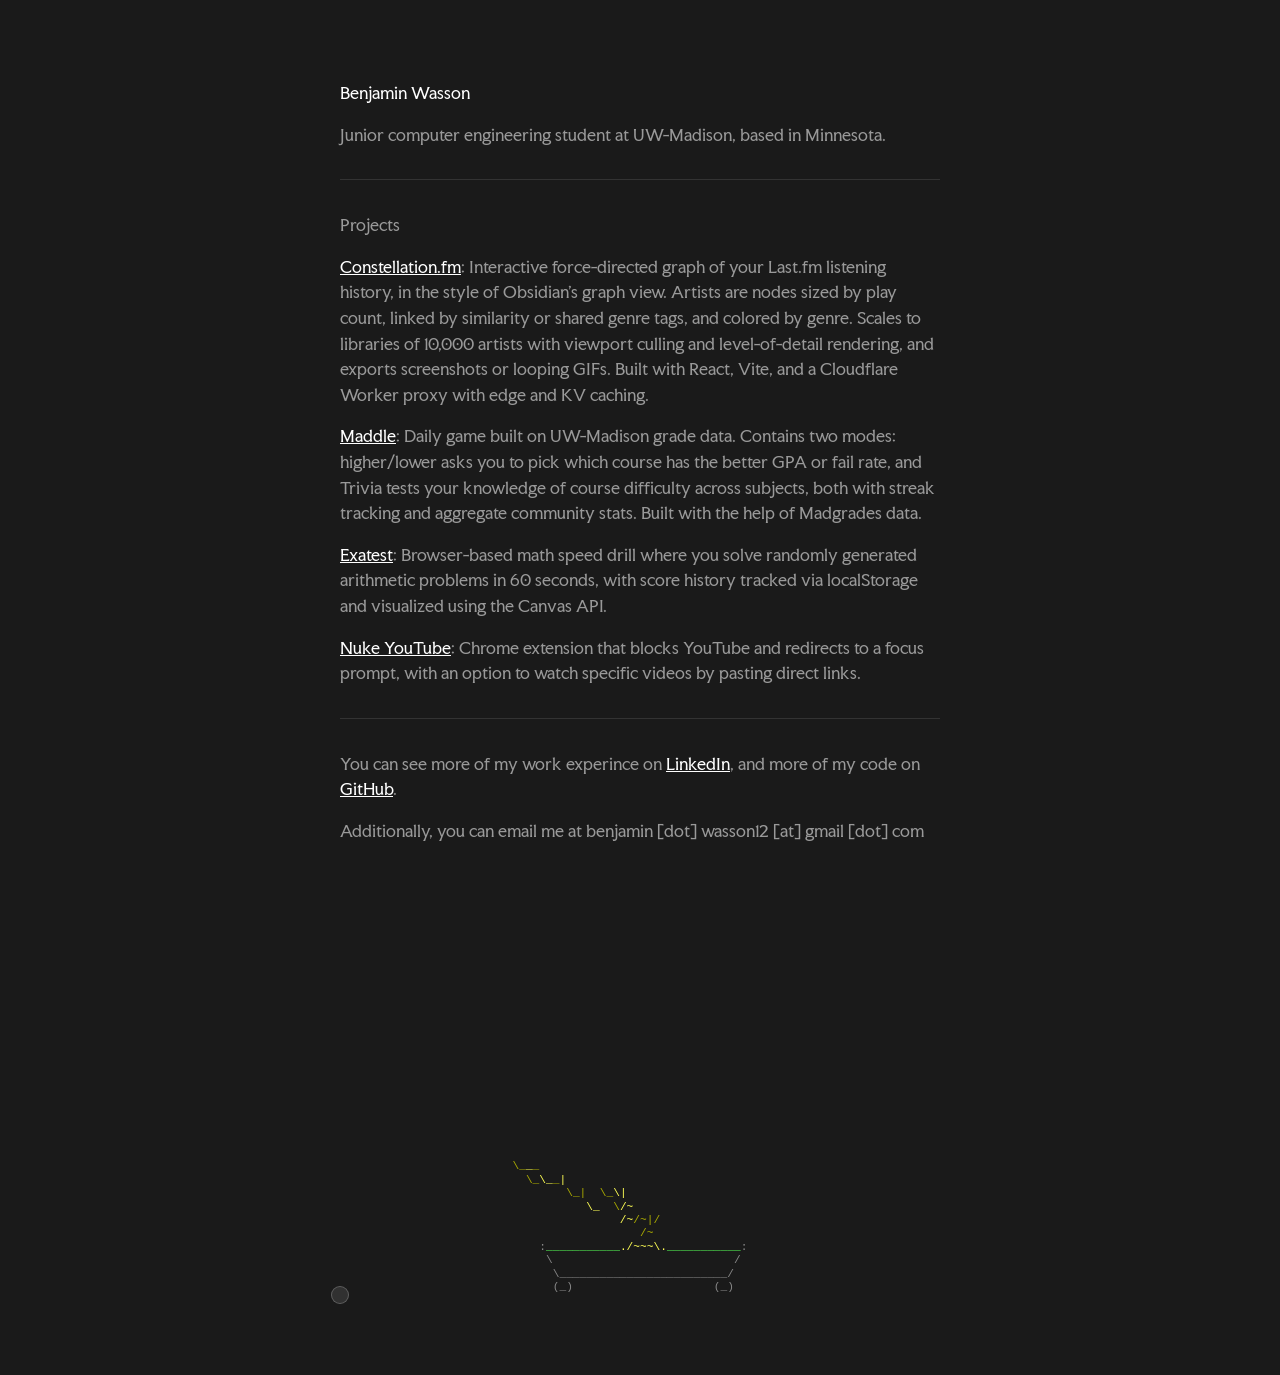
<file: index.html>
<!DOCTYPE html>
<html lang="en">
<head>
  <meta charset="UTF-8">
  <meta name="viewport" content="width=device-width, initial-scale=1.0">
  <title>Benjamin Wasson</title>
  <link rel="icon" type="image/png" sizes="32x32" href="images/favicon-32x32.png">
  <link rel="icon" type="image/png" sizes="16x16" href="images/favicon-16x16.png">
  <link rel="preconnect" href="https://fonts.googleapis.com">
  <link href="https://fonts.googleapis.com/css2?family=Faculty+Glyphic&display=swap" rel="stylesheet">
  <link rel="stylesheet" href="style.css">
</head>
<body>
  <div class="wrap">
    <h1 id="name" onclick="glitch()">Benjamin Wasson</h1>
    <script src="js/glitch.js"></script>
    <p>
      Junior computer engineering student at UW-Madison, based in Minnesota.
    </p>
    <hr>
    <p>Projects</p>
    <p><a href="https://constellationfm.benwasson.com">Constellation.fm</a>: Interactive force-directed graph of your Last.fm listening history, in the style of Obsidian's graph view. Artists are nodes sized by play count, linked by similarity or shared genre tags, and colored by genre. Scales to libraries of 10,000 artists with viewport culling and level-of-detail rendering, and exports screenshots or looping GIFs. Built with React, Vite, and a Cloudflare Worker proxy with edge and KV caching.</p>
    <p><a href="https://maddle.benwasson.com">Maddle</a>: Daily game built on UW-Madison grade data. Contains two modes: higher/lower asks you to pick which course has the better GPA or fail rate, and Trivia tests your knowledge of course difficulty across subjects, both with streak tracking and aggregate community stats. Built with the help of Madgrades data.</p> 
    <p><a href="https://exatest.benwasson.com">Exatest</a>: Browser-based math speed drill where you solve randomly generated arithmetic problems in 60 seconds, with score history tracked via localStorage and visualized using the Canvas API.</p>
    <p><a href="https://github.com/b-wasson/nuke-youtube">Nuke YouTube</a>: Chrome extension that blocks YouTube and redirects to a focus prompt, with an option to watch specific videos by pasting direct links.</p>
    <hr>
    <p>
      You can see more of my work experince on <a href="https://www.linkedin.com/in/benwasson/">LinkedIn</a>,
      and more of my code on <a href="https://github.com/b-wasson">GitHub</a>.
    </p>
    <p>Additionally, you can email me at benjamin [dot] wasson12 [at] gmail [dot] com</p>
    <pre id="bonsai"></pre>
  </div>
  <script src="js/bonsai.js"></script>
  <div id="cursor"></div>
  <script>
    const cursor = document.getElementById('cursor');
    document.addEventListener('mousemove', e => {
      cursor.style.left = e.clientX + 'px';
      cursor.style.top = e.clientY + 'px';
    });
  </script>
</body>
</html>
</file>
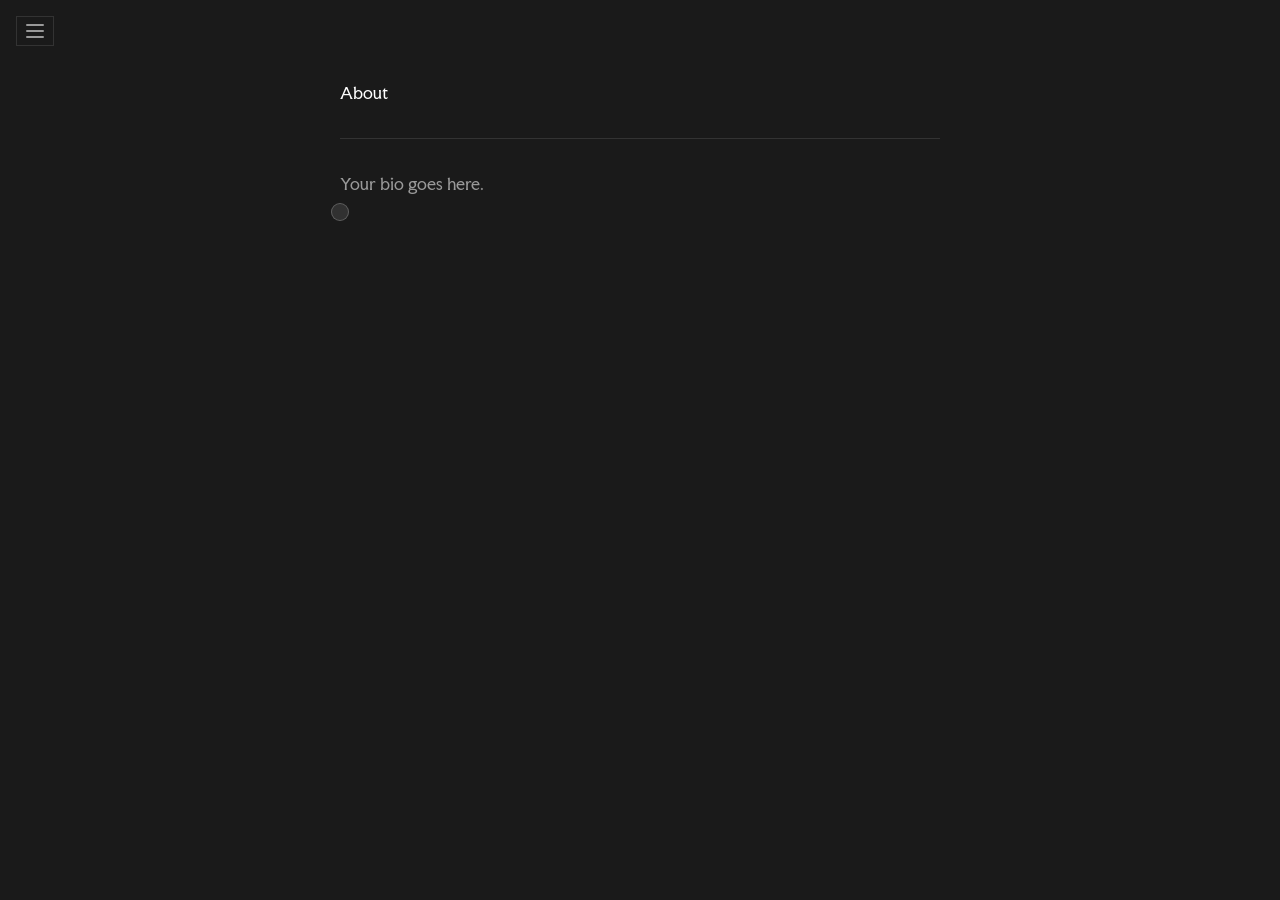
<file: about.html>
<!DOCTYPE html>
<html lang="en">
<head>
  <meta charset="UTF-8">
  <meta name="viewport" content="width=device-width, initial-scale=1.0">
  <title>About — Benjamin Wasson</title>
  <link rel="icon" type="image/png" sizes="32x32" href="images/favicon-32x32.png">
  <link rel="icon" type="image/png" sizes="16x16" href="images/favicon-16x16.png">
  <link rel="preconnect" href="https://fonts.googleapis.com">
  <link href="https://fonts.googleapis.com/css2?family=Faculty+Glyphic&display=swap" rel="stylesheet">
  <link rel="stylesheet" href="style.css">
</head>
<body>
  <nav class="nav-dropdown" id="nav">
    <button class="nav-toggle" onclick="document.getElementById('nav').classList.toggle('open')" aria-label="Menu">
      <svg width="18" height="14" viewBox="0 0 18 14" fill="currentColor">
        <rect width="18" height="2" rx="1"/>
        <rect y="6" width="18" height="2" rx="1"/>
        <rect y="12" width="18" height="2" rx="1"/>
      </svg>
    </button>
    <ul class="nav-menu">
      <li><a href="index.html">Home</a></li>
      <li><a href="about.html">About</a></li>
      <li><a href="projects.html">Personal Projects</a></li>
    </ul>
  </nav>
  <div class="wrap">
    <h1>About</h1>
    <hr>
    <p>Your bio goes here.</p>
  </div>
  <div id="cursor"></div>
  <script>
    const cursor = document.getElementById('cursor');
    document.addEventListener('mousemove', e => {
      cursor.style.left = e.clientX + 'px';
      cursor.style.top = e.clientY + 'px';
    });
    document.addEventListener('click', e => {
      if (!e.target.closest('.nav-dropdown')) {
        document.getElementById('nav').classList.remove('open');
      }
    });
  </script>
</body>
</html>
</file>
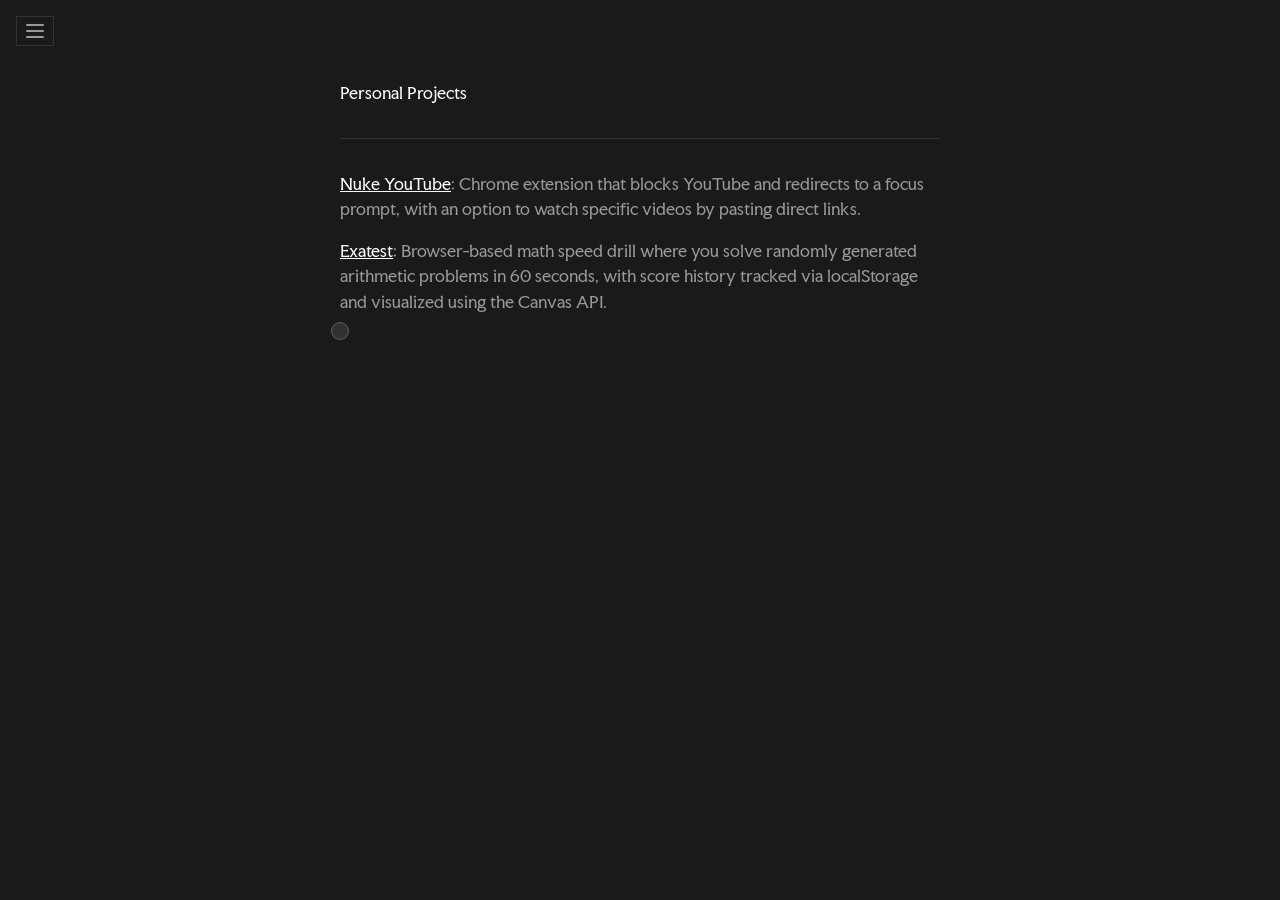
<file: projects.html>
<!DOCTYPE html>
<html lang="en">
<head>
  <meta charset="UTF-8">
  <meta name="viewport" content="width=device-width, initial-scale=1.0">
  <title>Projects — Benjamin Wasson</title>
  <link rel="icon" type="image/png" sizes="32x32" href="images/favicon-32x32.png">
  <link rel="icon" type="image/png" sizes="16x16" href="images/favicon-16x16.png">
  <link rel="preconnect" href="https://fonts.googleapis.com">
  <link href="https://fonts.googleapis.com/css2?family=Faculty+Glyphic&display=swap" rel="stylesheet">
  <link rel="stylesheet" href="style.css">
</head>
<body>
  <nav class="nav-dropdown" id="nav">
    <button class="nav-toggle" onclick="document.getElementById('nav').classList.toggle('open')" aria-label="Menu">
      <svg width="18" height="14" viewBox="0 0 18 14" fill="currentColor">
        <rect width="18" height="2" rx="1"/>
        <rect y="6" width="18" height="2" rx="1"/>
        <rect y="12" width="18" height="2" rx="1"/>
      </svg>
    </button>
    <ul class="nav-menu">
      <li><a href="index.html">Home</a></li>
      <li><a href="about.html">About</a></li>
      <li><a href="projects.html">Personal Projects</a></li>
    </ul>
  </nav>
  <div class="wrap">
    <h1>Personal Projects</h1>
    <hr>
    <p><a href="https://github.com/b-wasson/nuke-youtube">Nuke YouTube</a>: Chrome extension that blocks YouTube and redirects to a focus prompt, with an option to watch specific videos by pasting direct links.</p>
    <p><a href="https://exatest.benwasson.com">Exatest</a>: Browser-based math speed drill where you solve randomly generated arithmetic problems in 60 seconds, with score history tracked via localStorage and visualized using the Canvas API.</p>
  </div>
  <div id="cursor"></div>
  <script>
    const cursor = document.getElementById('cursor');
    document.addEventListener('mousemove', e => {
      cursor.style.left = e.clientX + 'px';
      cursor.style.top = e.clientY + 'px';
    });
    document.addEventListener('click', e => {
      if (!e.target.closest('.nav-dropdown')) {
        document.getElementById('nav').classList.remove('open');
      }
    });
  </script>
</body>
</html>
</file>
<file: style.css>
body {
  max-width: 600px;
  margin: 80px auto;
  padding: 0 24px;
  font-family: 'Faculty Glyphic', sans-serif;
  background: #1a1a1a;
  color: #999;
  line-height: 1.6;
}

h1, a { color: #fff; }

h1 {
  font-size: 1rem;
  font-weight: normal;
  margin: 0 0 1rem;
}

hr {
  border: none;
  border-top: 1px solid #333;
  margin: 2rem 0;
}

#bonsai { font-family: monospace; font-size: 0.7rem; line-height: 1.2; width: 80ch; margin: 3rem auto 0; overflow: hidden; display: block; }
#bonsai .wb { color: #ffff55; }
#bonsai .wd { color: #aaaa00; }
#bonsai .ll { color: #55ff55; }
#bonsai .ld { color: #00aa00; }
#bonsai .tx { color: #888888; }

* { cursor: none; }

.nav-dropdown {
  position: fixed;
  top: 16px;
  left: 16px;
  z-index: 1000;
}

.nav-toggle {
  background: none;
  border: 1px solid #333;
  color: #999;
  padding: 7px 9px;
  cursor: none;
  display: flex;
  align-items: center;
  justify-content: center;
  transition: color 0.15s, border-color 0.15s;
}

.nav-toggle:hover { color: #fff; border-color: #555; }

.nav-menu {
  display: none;
  list-style: none;
  margin: 4px 0 0;
  padding: 0;
  background: #1a1a1a;
  border: 1px solid #333;
  min-width: 140px;
}

.nav-dropdown.open .nav-menu { display: block; }

.nav-menu li a {
  display: block;
  padding: 6px 14px;
  color: #999;
  text-decoration: none;
  font-size: 0.8rem;
}

.nav-menu li a:hover { color: #fff; background: #222; }

#cursor {
  position: fixed;
  width: 16px;
  height: 16px;
  border-radius: 50%;
  background: rgba(180, 180, 180, 0.15);
  border: 1px solid rgba(180, 180, 180, 0.35);
  pointer-events: none;
  transform: translate(-50%, -50%);
  transition: transform 0.08s ease;
  z-index: 9999;
}
</file>
